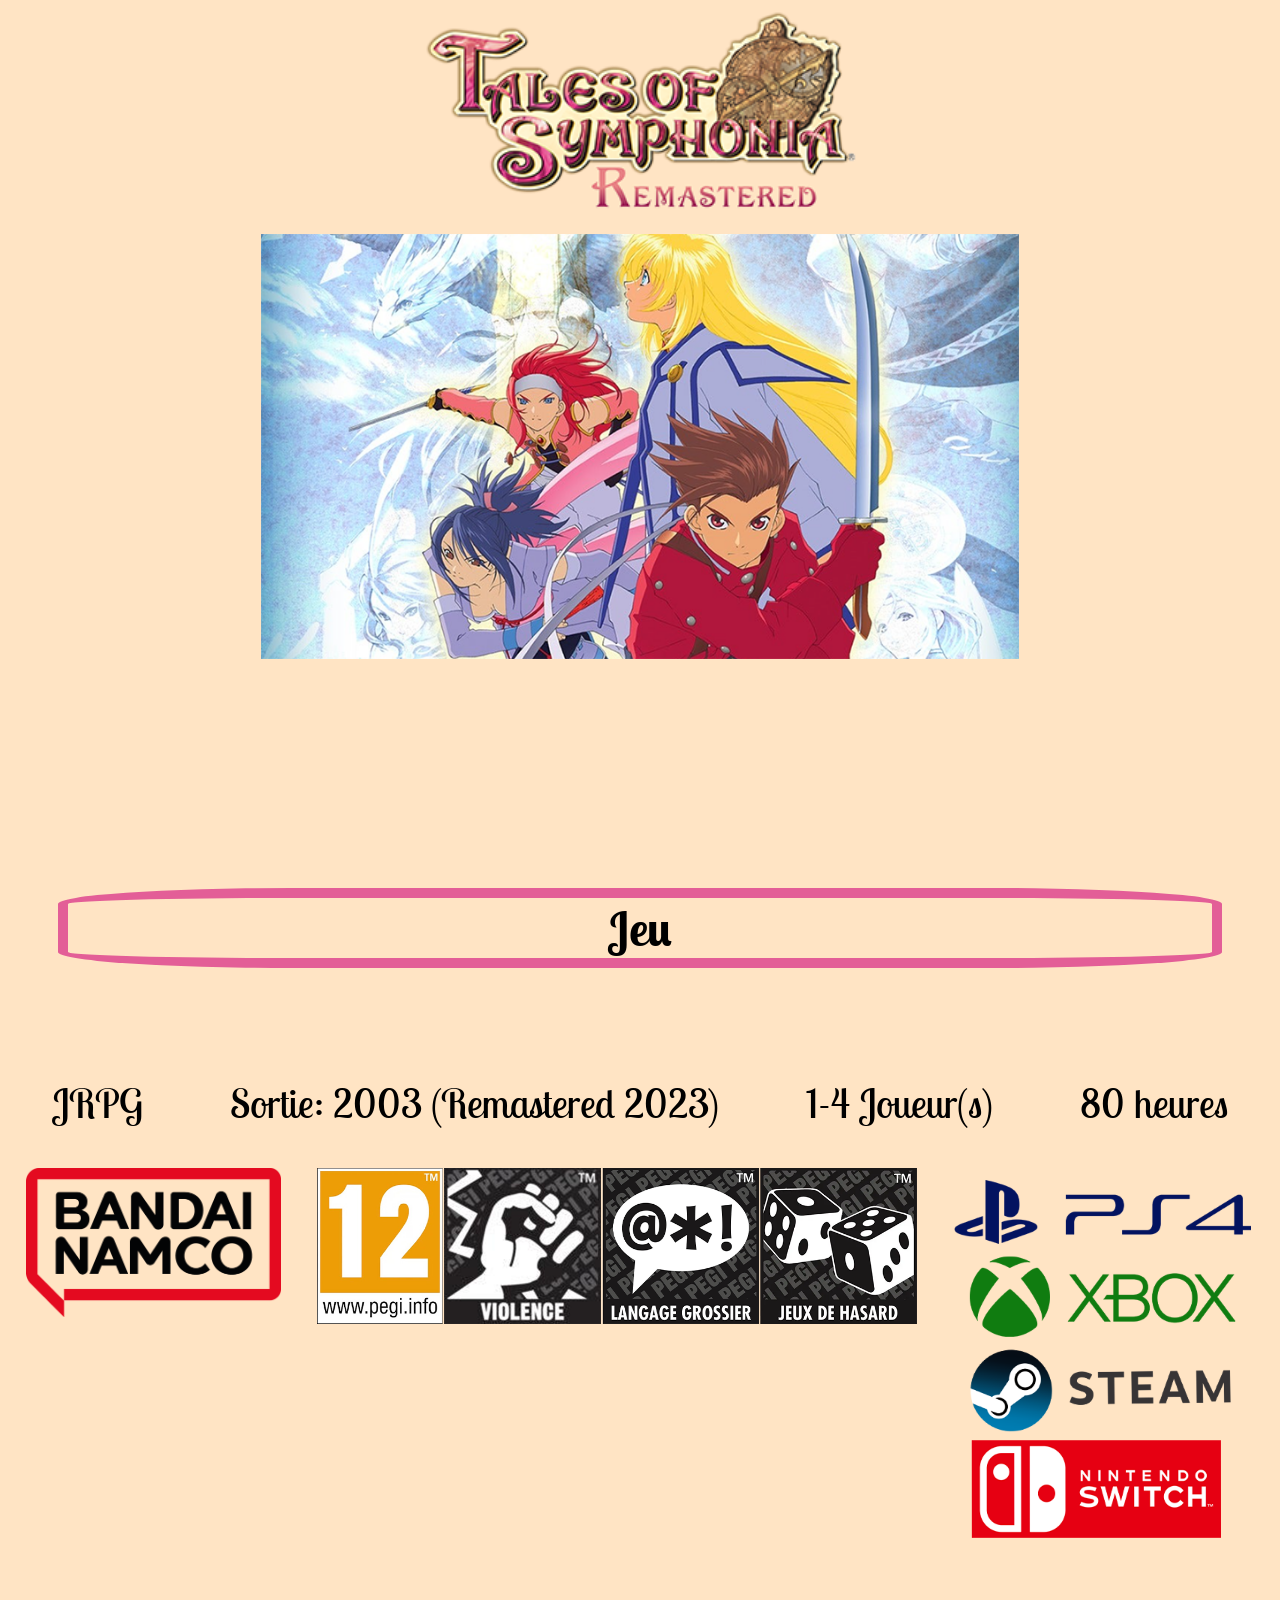
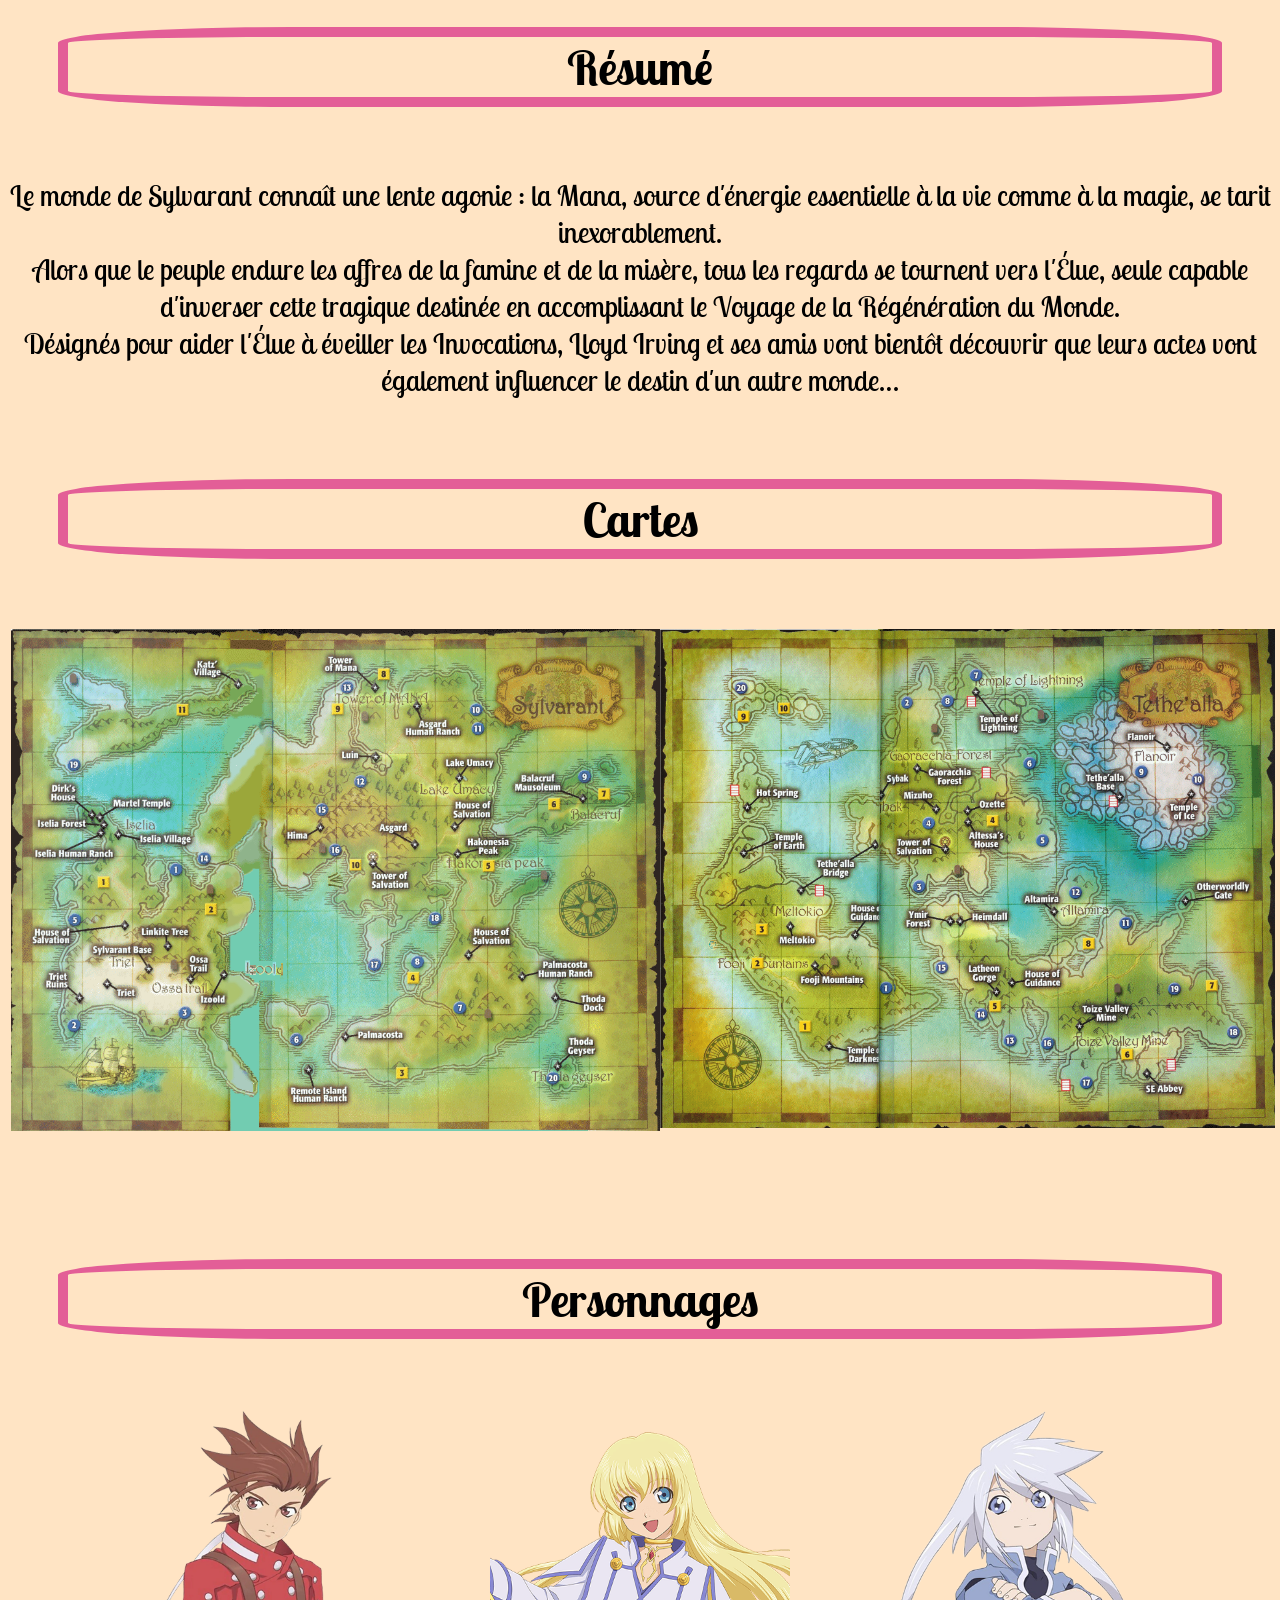
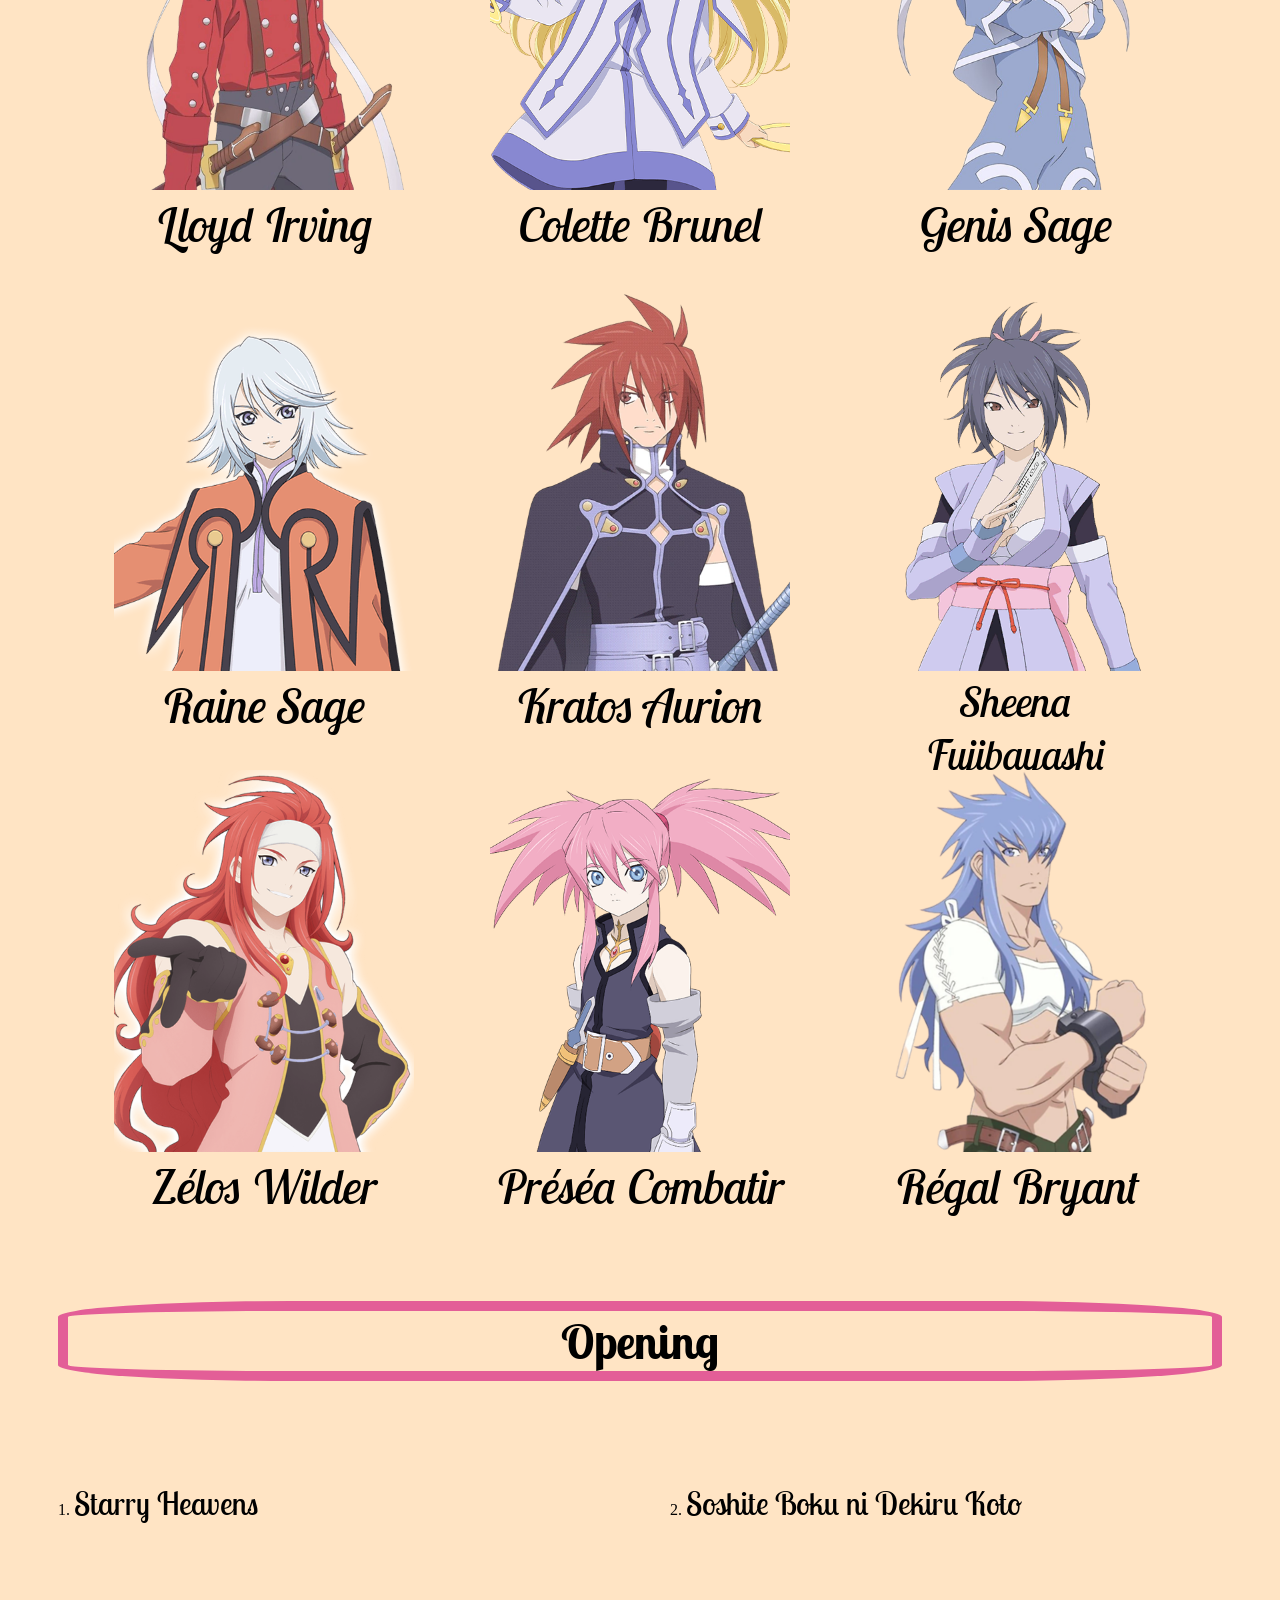
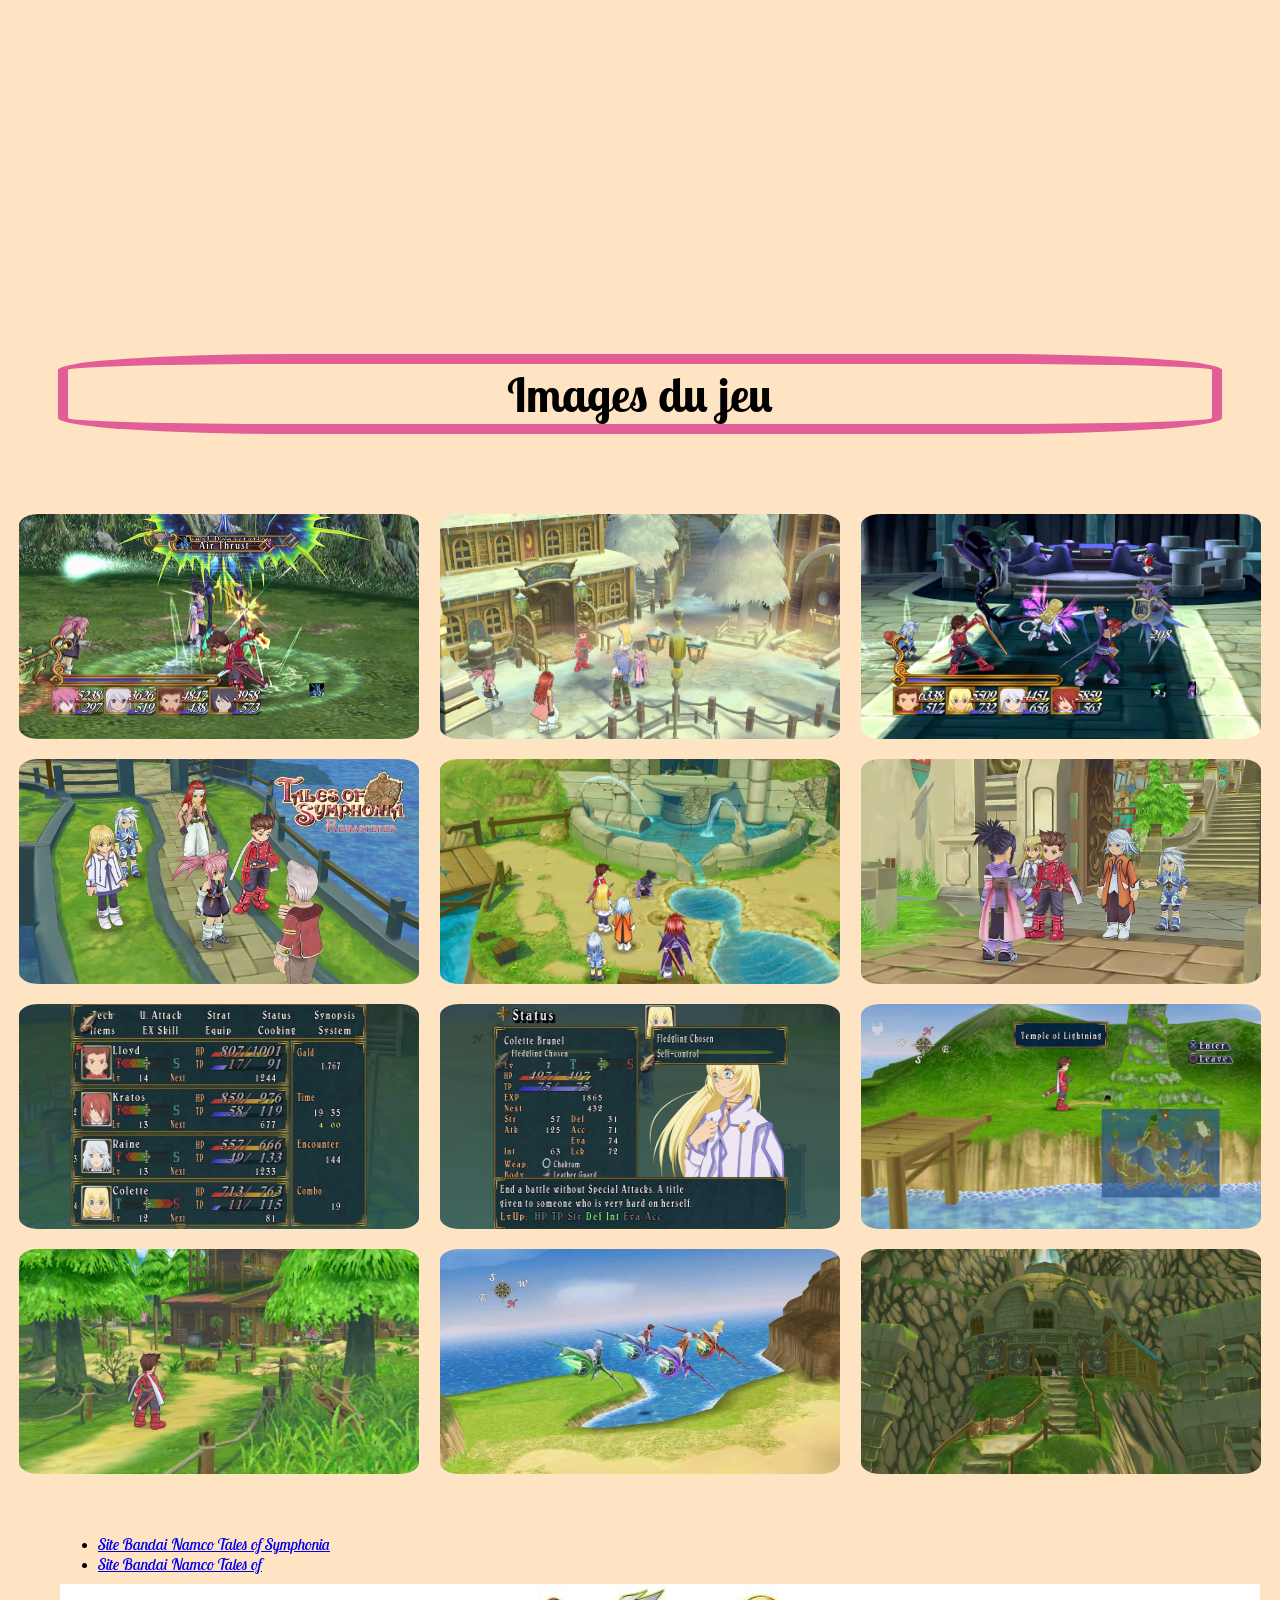
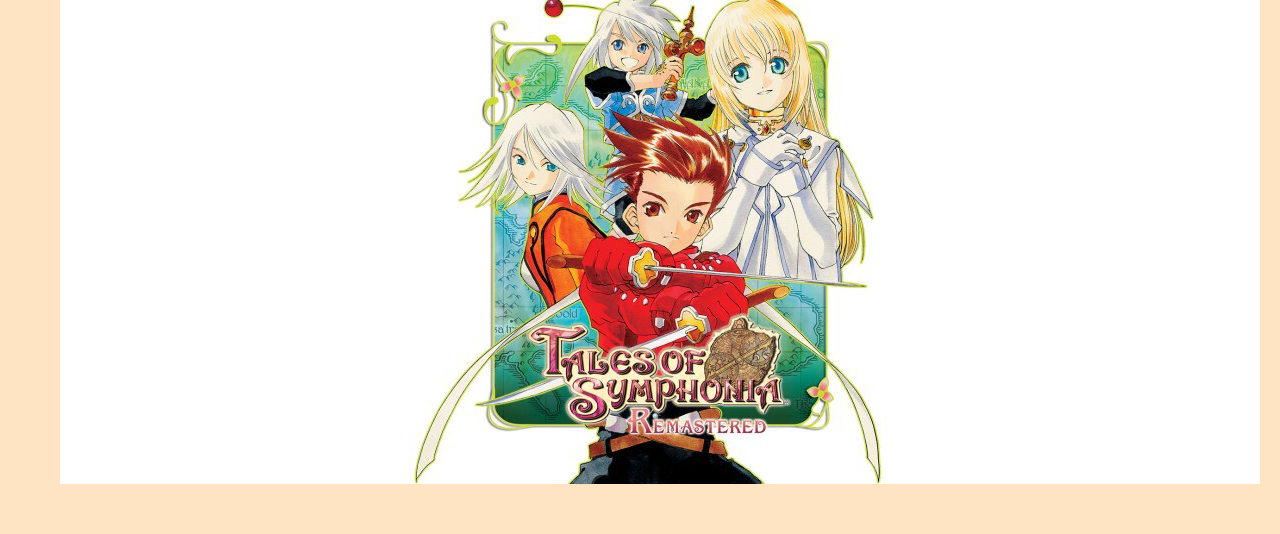
<file: Sitejeux/index.html>
<!doctype html>
<html lang="fr">
  <head>
    <meta charset="UTF-8" />
    <meta name="viewport" content="width=device-width, initial-scale=1.0" />
    <link rel="stylesheet" href="style.css" />
    <link rel="preconnect" href="https://fonts.googleapis.com" />
    <link rel="preconnect" href="https://fonts.gstatic.com" crossorigin />
    <link
      href="https://fonts.googleapis.com/css2?family=Lobster+Two:ital,wght@0,400;0,700;1,400;1,700&family=Playball&display=swap"
      rel="stylesheet"
    />
    <title>Document</title>
  </head>

  <body>
    <header class="header_div_taille">
      <div class="alignement_header">
        <div class="logo_div">
          <img
            src="Imagesjeu/logo tos copie.png"
            alt="logo Tales of Symphonia"
            class="logo"
          />
        </div>
        <div class="taille_div_bandeau">
          <img
            src="Imagesjeu/Bandeau 2 copie.png"
            alt="img Tales of Symphonia"
            width="200%"
            class="bandeau"
          />
        </div>
      </div>
    </header>

    <main>
      <div>
        <div>
          <h2 class="perso_text lobster-two-bold">Jeu</h2>
        </div>
        <div class="Jeu_présentation">
          <h3 class="text_présentation lobster-two-regular">JRPG</h3>
          <h3 class="text_présentation lobster-two-regular"> Sortie: 2003 (Remastered 2023)</h3>
          <h3 class="text_présentation lobster-two-regular">1-4 Joueur(s)</h3>
          <h3 class="text_présentation lobster-two-regular">80 heures</h3>
        </div>

        <div class="images_présentation">
          <div class="bandai_div">
            <img
              src="Imagesjeu/bandai_namco_logo_freelogovectors.net_.png"
              alt="logo Bandai Namco"
              class="bandai"
            />
          </div>
          <div class="Icon_div">
            <img src="Imagesjeu/ICON 2.png"alt="ICONS" class="Icon" />
          </div>

          <div class="consoles_div">
            <img
              src="Imagesjeu/logo consoles.png"
              alt="Consoles"
              class="consoles"
            />
          </div>
        </div>
      </div>
      <div>
        <div>
          <h2 class="perso_text lobster-two-bold">Résumé</h2>
        </div>
        <div>
          <div class="div_texte">
            <h3 class="text_résumé_centrage texte2 lobster-two-regular">
              Le monde de Sylvarant connaît une lente agonie : la Mana, source
              d'énergie essentielle à la vie comme à la magie, se tarit
              inexorablement.
            </h3>
          </div>
          <div class="div_texte">
            <h3 class="text_résumé_centrage texte2 lobster-two-regular">
              Alors que le peuple endure les affres de la famine et de la
              misère, tous les regards se tournent vers l'Élue, seule capable
              d'inverser cette tragique destinée en accomplissant le Voyage de
              la Régénération du Monde.
            </h3>
          </div>
          <div class="div_texte">
            <h3 class="text_résumé_centrage texte2 lobster-two-regular">
              Désignés pour aider l'Élue à éveiller les Invocations, Lloyd
              Irving et ses amis vont bientôt découvrir que leurs actes vont
              également influencer le destin d'un autre monde…
            </h3>
          </div>
        </div>
      </div>

      <div>
        <div>
          <h2 class="perso_text lobster-two-bold">Cartes</h2>
        </div>
        <div class="alignement_carte">
          <div class="taille_div_carte_S">
            <img
              src="Imagesjeu/sylvarantmap.gif"
              alt="Carte Sylvarant"
              class="Carte_S"
            />
          </div>
          <div class="taille_div_carte_T">
            <img
              src="Imagesjeu/tetheallamap.gif"
              alt="Carte Tesséha'lla"
              class="Carte_T"
            />
          </div>
        </div>
      </div>

      <div>
        <div>
          <h2 class="perso_text lobster-two-bold">Personnages</h2>
        </div>

        <div>
          <div class="alignement_perso">
            <div class="taille_div imgage_rétrécissement">
              <img
                src="Imagesjeu/LLOYD RECADRE.png"
                alt="Loyd Irving"
                width=" 100%"
                class="image_perso image_gris"
              />
              <h3 class="perso_nom lobster-two-regular-italic">Lloyd Irving</h3>
            </div>

            <div class="taille_div imgage_rétrécissement">
              <img
                src="Imagesjeu/colette recadre.png"
                alt="Colette Brunel"
                width="100%"
                class="image_perso image_gris"
              />
              <h3 class="perso_nom lobster-two-regular-italic">
                Colette Brunel
              </h3>
            </div>

            <div class="taille_div imgage_rétrécissement">
              <img
                src="Imagesjeu/genis recadre copie.png"
                alt="Genis Sage"
                width="100%"
                class="image_perso image_gris"
              />
              <h3 class="perso_nom lobster-two-regular-italic">Genis Sage</h3>
            </div>
          </div>

          <div class="alignement_perso">
            <div class="taille_div imgage_rétrécissement">
              <img
                src="Imagesjeu/raine recarde 3.png"
                alt=" Raine Sage"
                width="100%"
                class="image_perso image_gris"
              />
              <h3 class="perso_nom lobster-two-regular-italic">Raine Sage</h3>
            </div>

            <div class="taille_div imgage_rétrécissement">
              <img
                src="Imagesjeu/kratos aurion copie 2.png"
                alt=" Kratos Aurion"
                width="100%"
                class="image_perso image_gris"
              />
              <h3 class="perso_nom lobster-two-regular-italic">
                Kratos Aurion
              </h3>
            </div>

            <div class="taille_div imgage_rétrécissement">
              <img
                src="Imagesjeu/SHEENA RECADRE copie 3.png"
                alt="Sheena Fujibayashi"
                width="100%"
                class="image_perso image_gris"
              />
              <h3 class="perso_sheena lobster-two-regular-italic">
                Sheena Fujibayashi
              </h3>
            </div>
          </div>

          <div class="alignement_perso">
            <div class="taille_div imgage_rétrécissement">
              <img
                src="Imagesjeu/zelos copie 2.png"
                alt="Zélos Wilder"
                width="100%"
                class="image_perso image_gris"
              />
              <h3 class="perso_nom lobster-two-regular-italic">Zélos Wilder</h3>
            </div>

            <div class="taille_div imgage_rétrécissement">
              <img
                src="Imagesjeu/presea.png"
                alt="Préséa Combatir"
                width="100%"
                class="image_perso image_gris"
              />
              <h3 class="perso_nom lobster-two-regular-italic">
                Préséa Combatir
              </h3>
            </div>

            <div class="taille_div imgage_rétrécissement">
              <img
                src="Imagesjeu/REGAL copie.png"
                alt="Préséa Combatir"
                width="100%"
                class="image_perso image_gris"
              />
              <h3 class="perso_nom lobster-two-regular-italic">Régal Bryant</h3>
            </div>
          </div>
        </div>
      </div>

      <div>
        <div>
          <h2 class="perso_text lobster-two-bold">Opening</h2>
        </div>

        <div>
          <ol class="alignement_vidéo">
            <div>
              <li>
                <h3 class=" Titre_vidéo lobster-two-regular">
                  Starry Heavens
                </h3>
              </li>
            <iframe
             width="560"
             height="315"
             src="https://www.youtube.com/embed/qAQUparDhtg?si=itMoWSlGeypGFXv1"
             title="YouTube video player"
             frameborder="0"
             allow="
               accelerometer;
               autoplay;
               clipboard-write;
               encrypted-media;
               gyroscope;
               picture-in-picture;
               web-share;
             "
             referrerpolicy="strict-origin-when-cross-origin"
             allowfullscreen
             >
            </iframe>
            </div>

            <div>
              <li>
                <h3 class="Titre_vidéo lobster-two-regular">
                  Soshite Boku ni Dekiru Koto
                </h3>
              </li>
              <iframe
               width="560"
             height="315"
             src="https://www.youtube.com/embed/nS6w3Kj3yfM?si=Rgzomn73WHQye9dG"
             title="YouTube video player"
             frameborder="0"
             allow="
               accelerometer;
               autoplay;
               clipboard-write;
               encrypted-media;
               gyroscope;
               picture-in-picture;
               web-share;
              "
             referrerpolicy="strict-origin-when-cross-origin"
             allowfullscreen
              >
            </iframe>
            </div>
          </ol>
        </div>
     
          
          
        </div>
      </div>

      <div>
        <div>
          <h2 class="perso_text lobster-two-bold">Images du jeu</h2>
        </div>
        <div class="grande_div_images">
        <div class="images_jeu_div">
          <img src="Imagesjeu/Combat TOS 1.png" alt="img combat" class="image_jeu_taille">
        </div>
        <div class="images_jeu_div"> 
          <img src="Imagesjeu/TOSVILLE 1.jpg" alt="img ville " class="image_jeu_taille">
        </div>
        <div class="images_jeu_div">
          <img src="Imagesjeu/TOSCOMBAT2.avif" alt="img combat" class="image_jeu_taille">
        </div>
        <div class="images_jeu_div">
          <img src="Imagesjeu/TOSVILLE2.jpg" alt="img ville" class="image_jeu_taille">
        </div>
        <div class="images_jeu_div">
          <img src="Imagesjeu/TOSVILLE3.jpg" alt="img ville" class="image_jeu_taille">
        </div>
        <div class="images_jeu_div">
          <img src="Imagesjeu/TOSVILLE5.jpg" alt="img ville" class="image_jeu_taille">
        </div>
        <div class="images_jeu_div">
          <img src="Imagesjeu/TOSINTERFACE.avif" alt="img interface" class="image_jeu_taille">
        </div>
        <div class="images_jeu_div">
          <img src="Imagesjeu/TOSINTERFACE2.avif" alt="img interface" class="image_jeu_taille">
        </div>
        <div class="images_jeu_div">
          <img src="Imagesjeu/TOSCARTEMARCHER.webp" alt="img déplacement" class="image_jeu_taille">
        </div>
        <div class="images_jeu_div">
          <img src="Imagesjeu/TOSMAISON.jpg" alt="maison lloyd" class="image_jeu_taille">
        </div>
        <div class="images_jeu_div">
          <img src="Imagesjeu/TOSPTEROLAN.webp" alt="pteroplan" class="image_jeu_taille">
        </div>
        <div class="images_jeu_div">
          <img src="Imagesjeu/Tales-of-Symphonia-Remastered_20230210231326-scaled.webp" alt="temple de martel" class="image_jeu_taille">
        </div>
        </div>
      </div>
    </main>

    <footer class="Footer_margin">
      <ul>
        <li>
      <div>
        <a href="https://fr.bandainamcoent.eu/tales-of/tales-of-symphonia" class="lobster-two-regular-italic"> Site Bandai Namco Tales of Symphonia</a>
      </div>
      </li>
      <li>
      <div>
        <a href="https://fr.bandainamcoent.eu/tales-of" class="lobster-two-regular-italic"> Site Bandai Namco Tales of</a>
      </div>
      </li>
      <div class="bandeau_fin">
       <img src="Imagesjeu/TALES OF BAS copie 1.png" alt="image tales of symphonia">
      </div>
      </ul>
    </footer>
  </body>
</html>
</file>
<file: Sitejeux/style.css>
* {
  background-color: bisque;
}

.logo {
  width:35%;
  
}

.logo_div{
    display: flex;
   justify-content: center;
}

.bandeau {
  
  margin: 20px;
  width: 60%;
}

.taille_div_bandeau {
  display: flex;
   justify-content: center;
}

.alignement_header {
  display: flex;
  flex-direction: column;
 
}

.header_div_taille{
    height: 800px;
}

.Carte_S {
  width: 100%;
}

.Carte_T {
  width: 101%;
}

.text_résumé_centrage {
  font-size: 180%;
  margin: 0;
}

.div_texte{
    display: flex;
   justify-content: center;
}

.texte2{
    text-align: center;
}

.taille_div_carte_S {
  width: 709px;
  height: 550px;
}

.taille_div_carte_T {
  width: 665px;
  height: 548px;
}

.alignement_carte {
  display: flex;
  flex-direction: row;
  margin: 3px;
  justify-content: space-around;
}

.perso_text {
  text-align: center;
  font-size: 300%;
  margin: 50px;
  margin-top: 80px;
  margin-bottom: 70px;
  border-radius: 20%;
  border: 10px solid rgba(223, 75, 144, 0.874)
  
}


.perso_nom {
  font-size: 300%;
  text-align: center;
  margin: 0;
  margin-bottom: 10px;
}

.taille_div {
  width: 300px;
}

.perso_sheena {
  font-size: 261%;
  text-align: center;
  margin: 0;
  margin-bottom: 10px;
}

.alignement_perso {
  display: flex;
  flex-direction: row;
  margin: 30px;
  justify-content: space-evenly;
}

.imgage_rétrécissement {
  width: 300px;
  height: 450.67px;
}
.imgage_rétrécissement:hover {
  transform: scale(1.3);
  transform-origin: center;
}

.image_gris {
  filter: none;
  background-color: bisque;
}

.image_gris:active {
  background-color: bisque;
  filter: grayscale(1);
}

.alignement_vidéo {
  display: flex;
  justify-content: center;
  justify-content: space-around;
}

.Jeu_présentation {
  display: flex;
  flex-direction: row;
  justify-content: space-around;
}

.text_présentation {
  font-size: 40px;
}

.images_présentation {
  display: flex;
  flex-direction: row;
  justify-content: space-around;
}

.bandai {
  width: 100%;
}

.bandai_div {
  width: 255px;
}

.Icon {
  width: 100%;
}

.Icon_div {
  width: 600px;
}
.consoles {
  width: 100%;
}

.consoles_div {
  width: 300px;
}

.lobster-two-regular {
  font-family: "Lobster Two", sans-serif;
  font-weight: 400;
  font-style: normal;
}

.lobster-two-bold {
  font-family: "Lobster Two", sans-serif;
  font-weight: 700;
  font-style: normal;
}

.lobster-two-regular-italic {
  font-family: "Lobster Two", sans-serif;
  font-weight: 400;
  font-style: italic;
}

.lobster-two-bold-italic {
  font-family: "Lobster Two", sans-serif;
  font-weight: 700;
  font-style: italic;
}

@media screen and (max-width :350px)
{
}

.Titre_vidéo{
    font-size:200%;
}

.bandeau_fin{
    display: flex;
    justify-content: center;
    margin: 10px;
}

.images_jeu_div{
    width: 400px;
    height: 225px;
    margin:10px ;
   
    

}

.image_jeu_taille{
     width: 400px;
     height: 225px;
      border-radius: 5%;
   
}

.grande_div_images{
    display: flex;
    justify-content: center;
    justify-content: space-around;
    flex-wrap: wrap;
  

}

.Footer_margin{
    margin: 50px;
}

.Navigateur_bandeau{
    display: flex;
    flex-direction: row;

}

.div_entre_points{
    margin: 10px;
    font-size: 30px;
}
</file>
